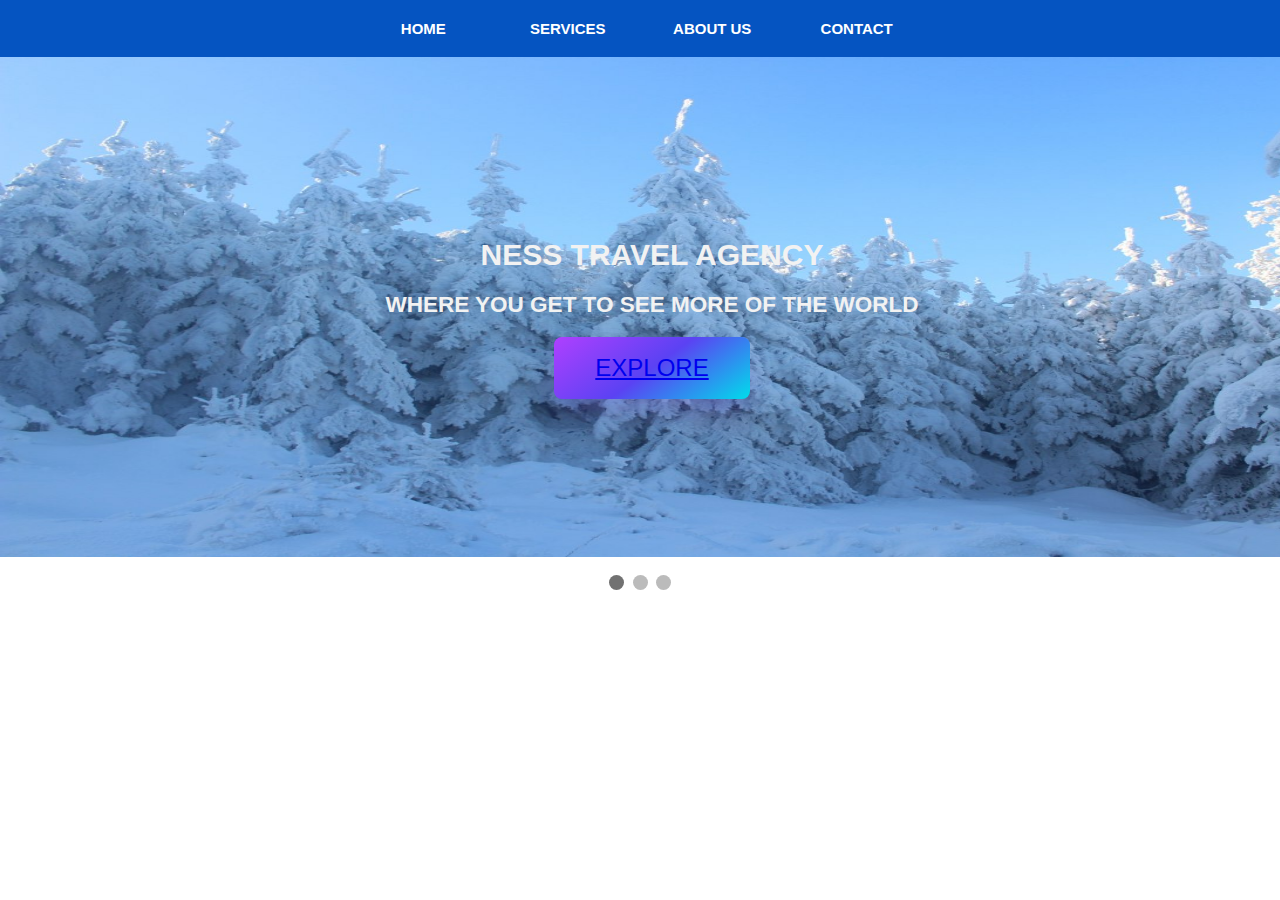
<file: Ness Travel Ageny/index.html>
<!DOCTYPE html>
<html lang="en">

<head>
    <meta charset="UTF-8">
    <meta http-equiv="X-UA-Compatible" content="IE=edge">
    <meta name="viewport" content="width=device-width, initial-scale=1.0">
    <meta name="viewport" content="initial-scale=1, maximum-scale=1">
    <title>ness Travel Agency</title>
    <link rel="stylesheet" href="style.css">
</head>

<body>
    <div class="nav">
        <ul>
            <li><a href="index.html">Home</a></li>
            <li><a href="next.html">Services</a></li>
            <li><a href="about.html">About Us</a></li>
            <li><a href="contact.html">Contact</a></li>
        </ul>
    </div>
    <div class="slideshow-container">

        <div class="mySlides fade">

            <img src="snow.jpg" style="width:1500px; height:500px;background-size: cover;">
            <div class="text">
                <h1>NESS TRAVEL AGENCY</h1>
                <h2>WHERE YOU GET TO SEE MORE OF THE WORLD</h2>
                <button class="button-01" role="button"><a href="next.html">EXPLORE</a></button></div>
        </div>

        <div class="mySlides fade">

            <img src="city.jpg" style="width:1500px; height:500px;background-size: cover; ">
            <div class="text 1">
                <h1>NESS TRAVEL AGENCY</h1>
                <h2>WHERE YOU GET TO SEE MORE OF THE WORLD</h2>
                <button class="button-01" role="button"><a href="next.html">EXPLORE</a></button>
            </div>
        </div>

        <div class="mySlides fade">

            <img src="sea-coast-water-rock-night-town-712501-pxhere.com.jpg" style="width:1500px; height:500px;background-size: cover;">
            <div class="text 2">
                <h1>NESS TRAVEL AGENCY</h1>
                <h2>WHERE YOU GET TO SEE MORE OF THE WORLD</h2>
                <button class="button-01" role="button"><a href="next.html">EXPLORE</a></button>
            </div>
        </div>

    </div>
    <br>

    <div style="text-align:center">
        <span class="dot"></span>
        <span class="dot"></span>
        <span class="dot"></span>
    </div>

    <script>
        let slideIndex = 0;
        showSlides();

        function showSlides() {
            let i;
            let slides = document.getElementsByClassName("mySlides");
            let dots = document.getElementsByClassName("dot");
            for (i = 0; i < slides.length; i++) {
                slides[i].style.display = "none";
            }
            slideIndex++;
            if (slideIndex > slides.length) {
                slideIndex = 1
            }
            for (i = 0; i < dots.length; i++) {
                dots[i].className = dots[i].className.replace(" active", "");
            }
            slides[slideIndex - 1].style.display = "block";
            dots[slideIndex - 1].className += " active";
            setTimeout(showSlides, 5000); // Change image every 2 seconds
        }
    </script>
    </div>




</body>

</html>
</file>
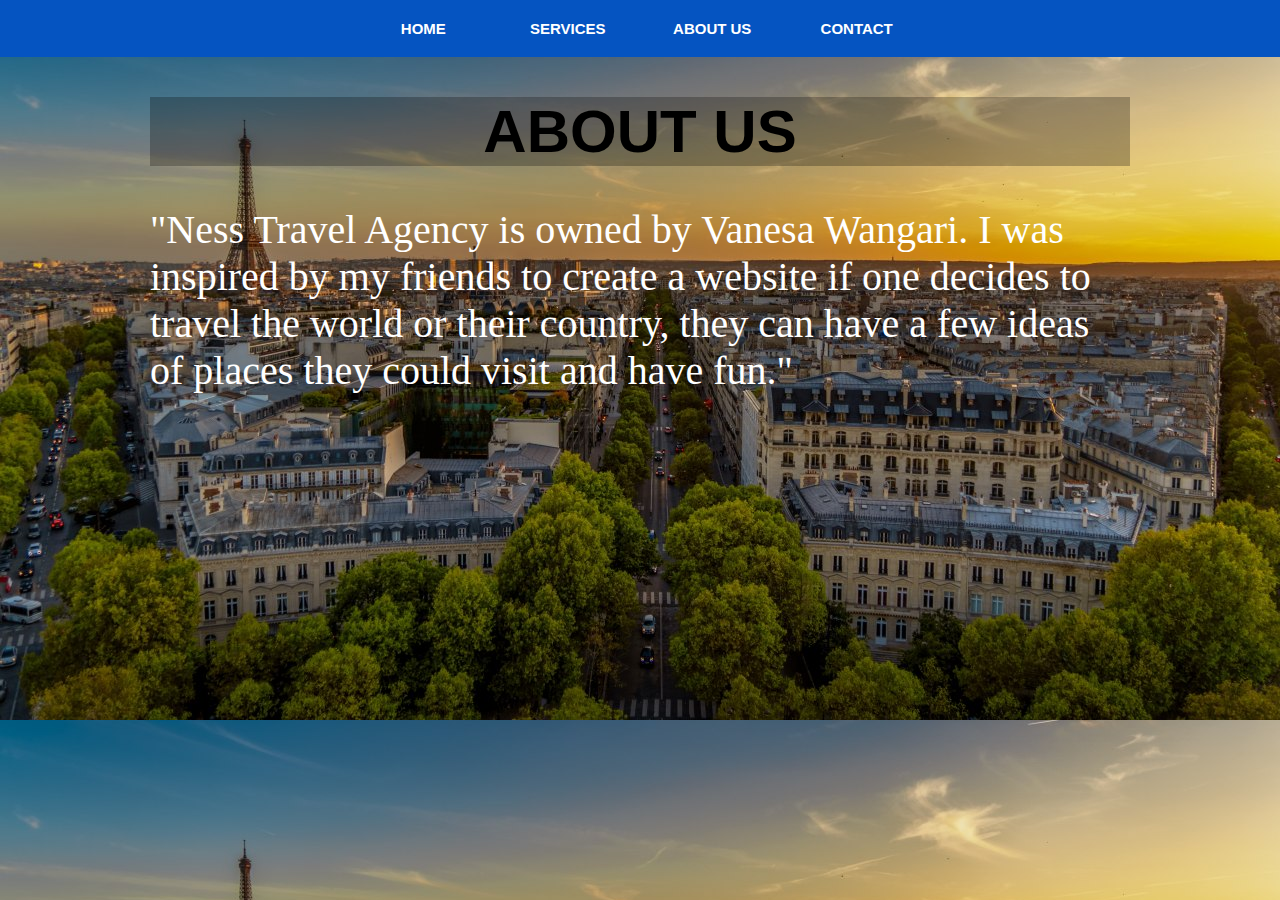
<file: Ness Travel Ageny/about.html>
<!DOCTYPE html>
<html lang="en">

<head>
    <meta charset="UTF-8">
    <meta http-equiv="X-UA-Compatible" content="IE=edge">
    <meta name="viewport" content="width=device-width, initial-scale=1.0">
    <title>Ness Travel Agency</title>
    <link rel="stylesheet" href="style.css">
    <style>
        body {
            background-image: url("city.jpg");
            background-size: cover;
        }
    </style>
</head>

<body>
    <div class="nav">
        <ul>
            <li><a href="index.html">Home</a></li>
            <li><a href="next.html">Services</a></li>
            <li><a href="about.html">About Us</a></li>
            <li><a href="contact.html">Contact</a></li>
        </ul>
    </div>
    <div class="about" style="margin: 25px 150px 75px;">
        <h1>ABOUT US</h1>
        <p>"Ness Travel Agency is owned by Vanesa Wangari. I was inspired by my friends to create a website if one decides to travel the world or their country, they can have a few ideas of places they could visit and have fun."</p>
    </div>



</body>

</html>
</file>
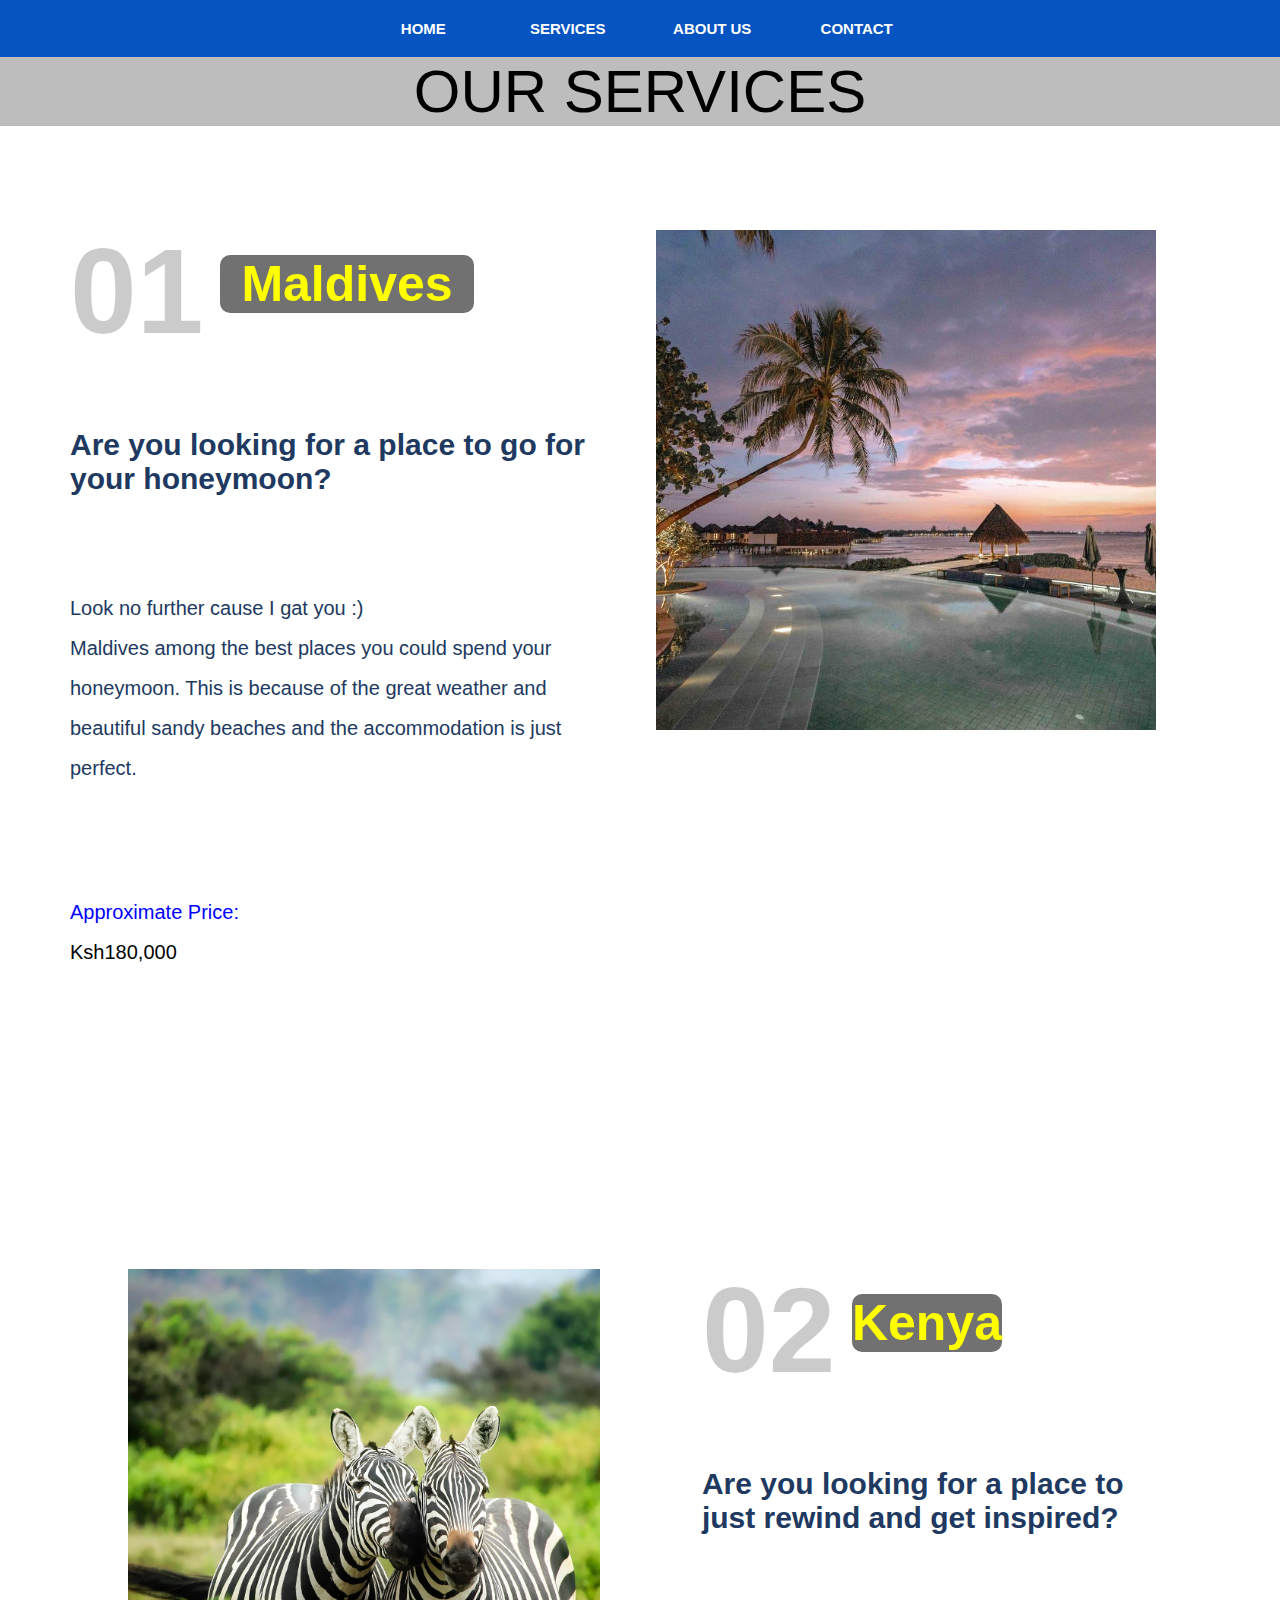
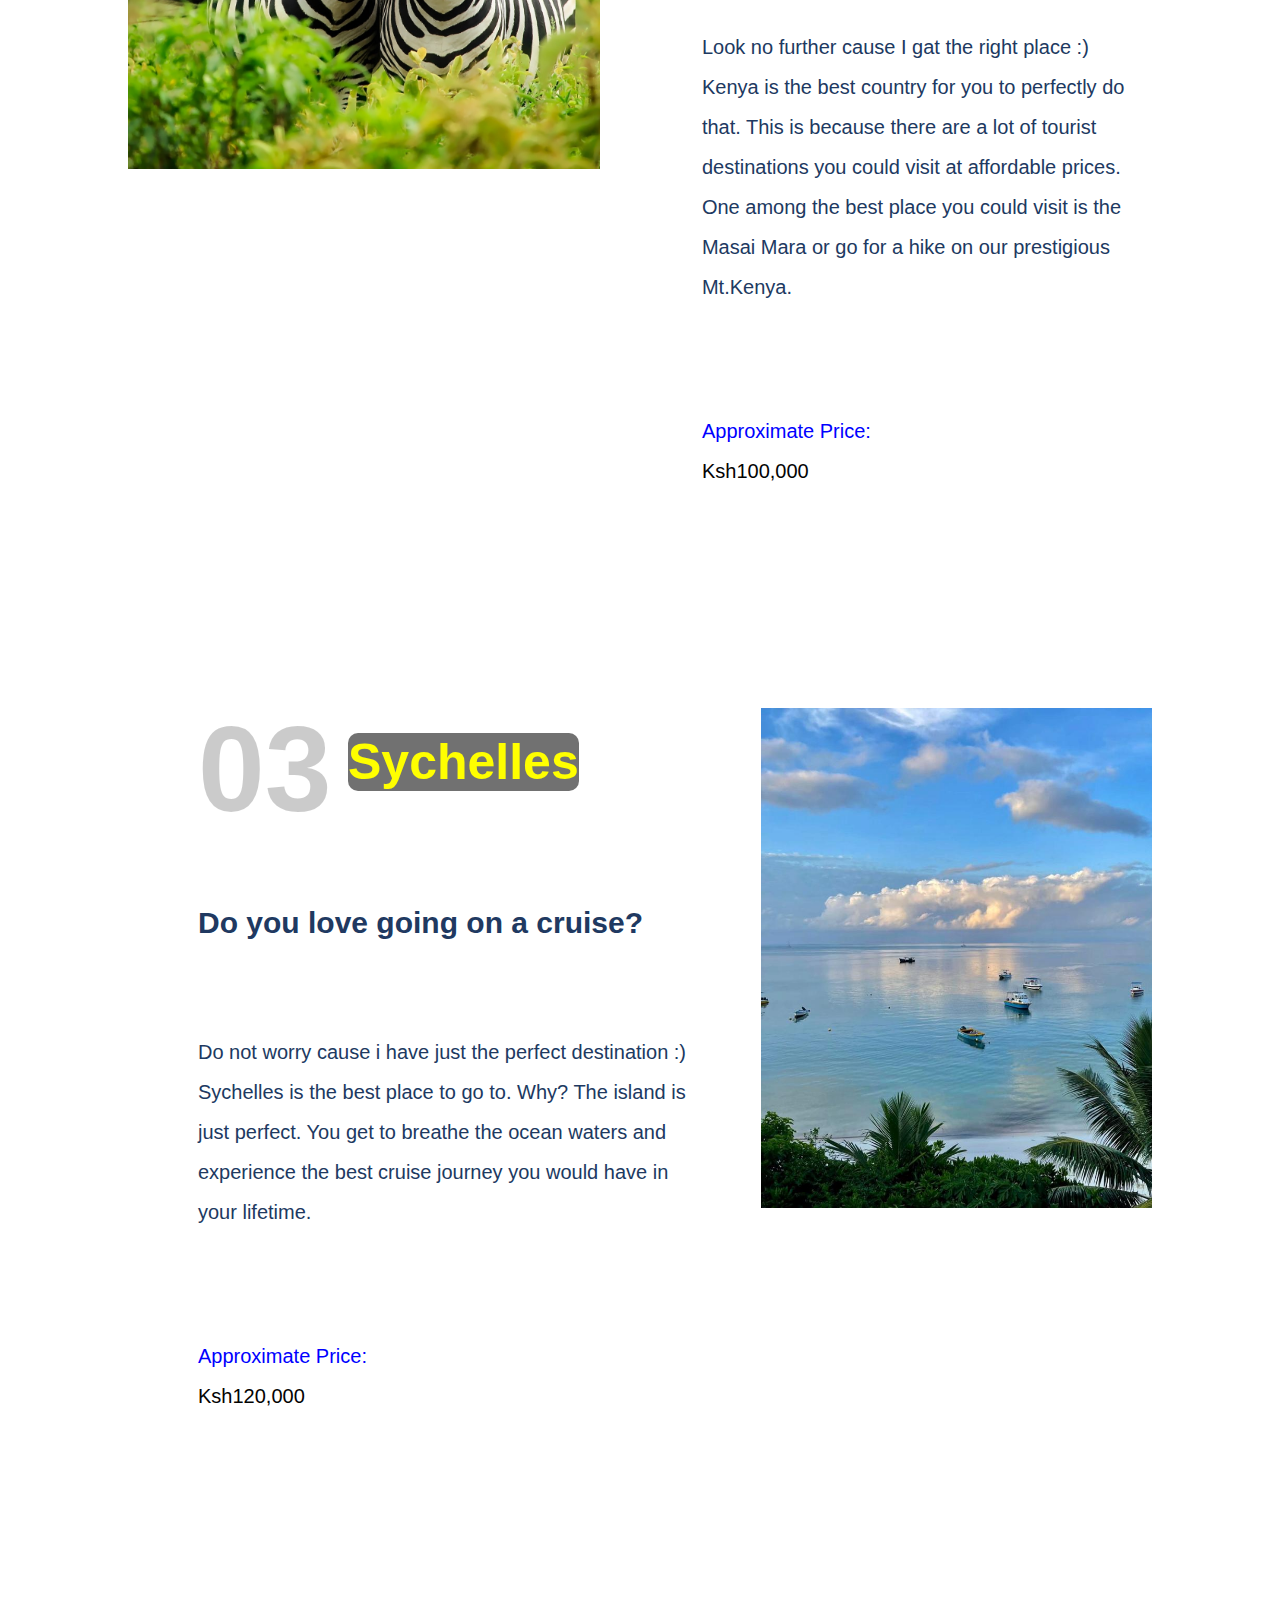
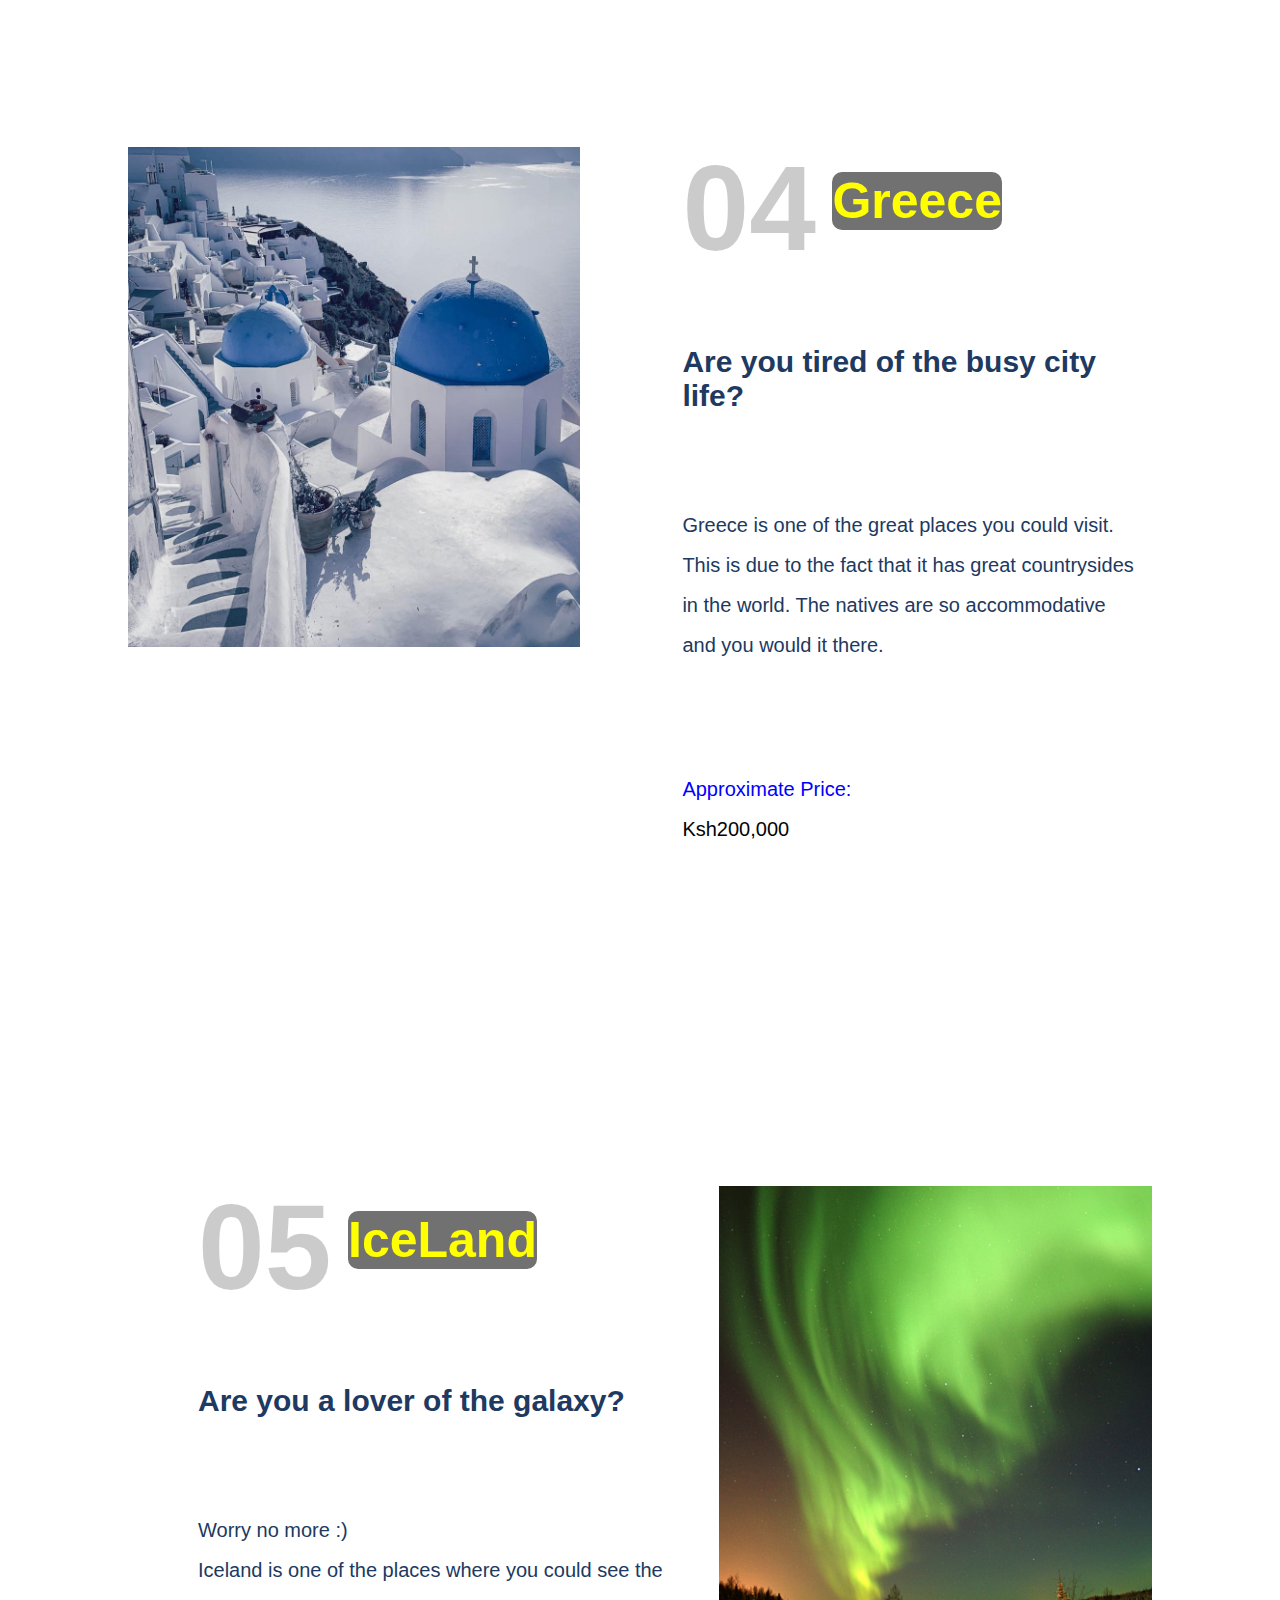
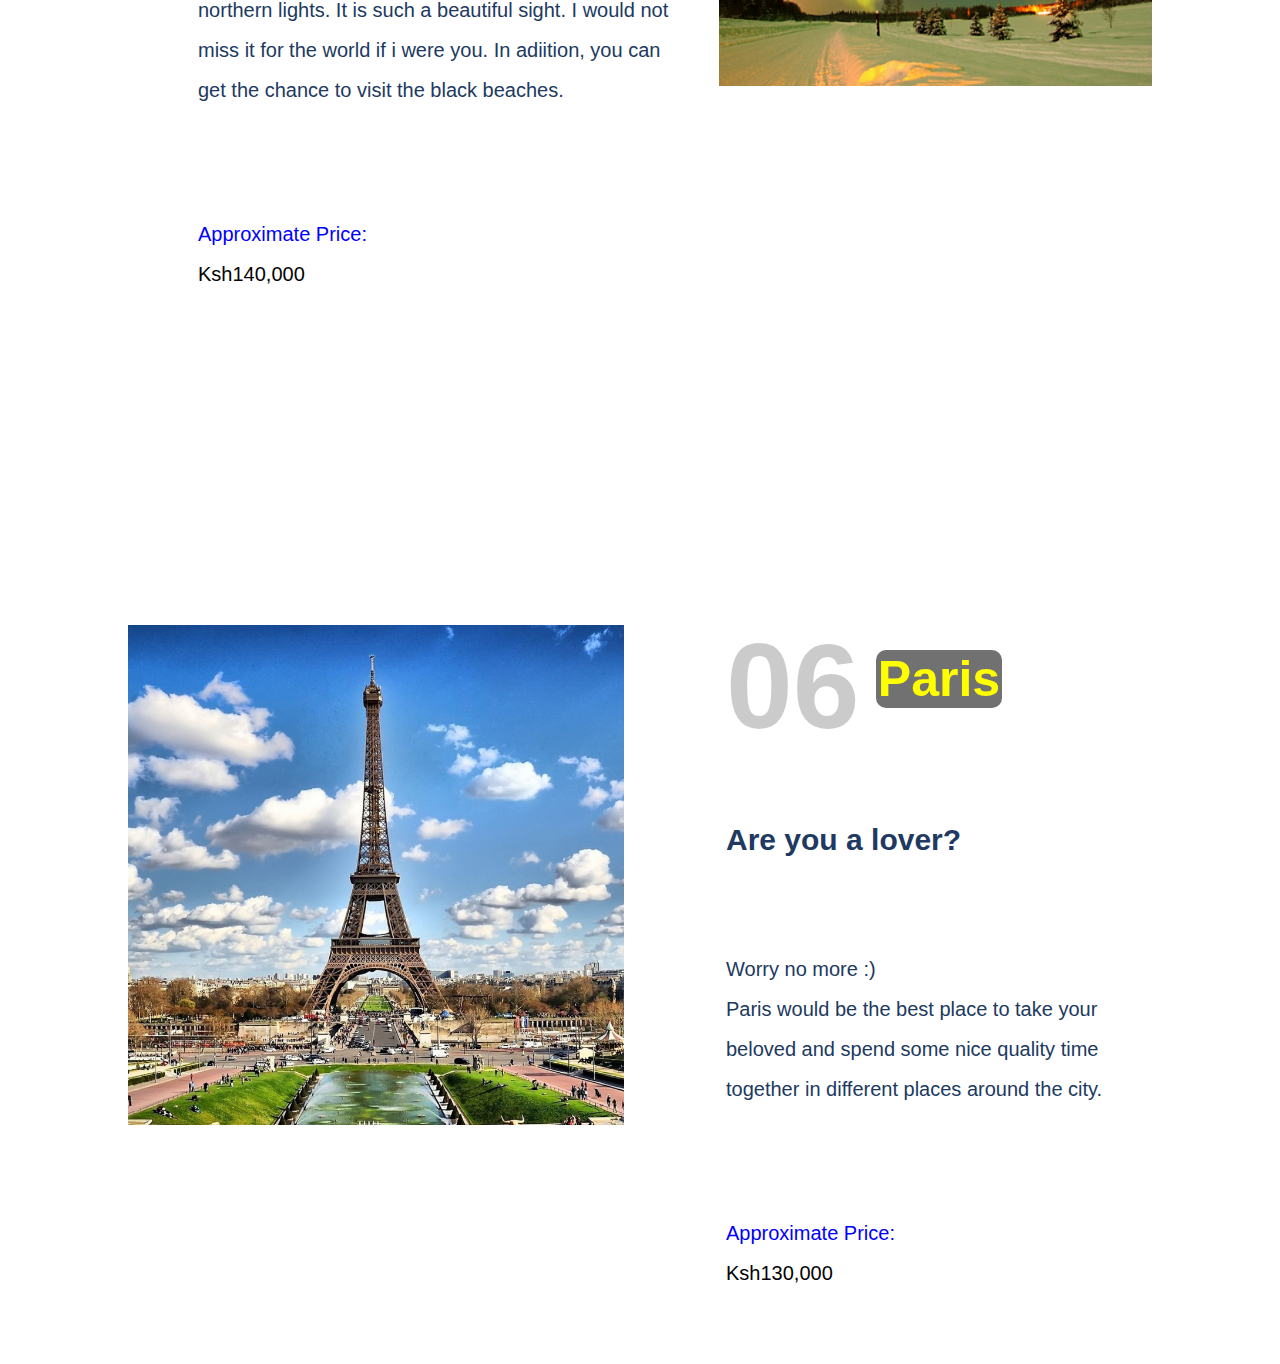
<file: Ness Travel Ageny/next.html>
<!DOCTYPE html>
<html lang="en">

<head>
    <meta charset="UTF-8">
    <meta http-equiv="X-UA-Compatible" content="IE=edge">
    <meta name="viewport" content="width=device-width, initial-scale=1.0">
    <meta name="viewport" content="initial-scale=1, maximum-scale=1">
    <title>Ness Travel Agency</title>
    <link rel="stylesheet" href="style.css">
</head>

<body>
    <div class="nav">
        <ul>
            <li><a href="index.html">Home</a></li>
            <li><a href="next.html">Services</a></li>
            <li><a href="about.html">About Us</a></li>
            <li><a href="contact.html">Contact</a></li>
        </ul>
    </div>
    <div class="services">OUR SERVICES</h1>
    </div>
    <main>
        <section class="travel" id="place-1" style="width: 100%">
            <div class="description">
                <h3 class="destination">Maldives</h3>
                <h4 style="font-size: 30px;">Are you looking for a place to go for your honeymoon?</h4>
                <p>
                    Look no further cause I gat you :)<br> Maldives among the best places you could spend your honeymoon. This is because of the great weather and beautiful sandy beaches and the accommodation is just perfect.
                </p>
                <p class="price-tag">
                    <span style="color: blue;">Approximate Price:</span><br /><span class="price">Ksh180,000</span>
                </p>
            </div>
            <div class="image">
                <img src="Maldives.jpg" alt="Maldives" style="height: 500px; width: 500px;" />
            </div>
        </section>
        <section class="travel" id="place-2" style="margin-top: 300px;">
            <div class="description">
                <h3 class="destination">Kenya</h3>
                <h4 style="font-size: 30px;">Are you looking for a place to just rewind and get inspired?</h4>
                <p>
                    Look no further cause I gat the right place :)<br>Kenya is the best country for you to perfectly do that. This is because there are a lot of tourist destinations you could visit at affordable prices. One among the best place you could
                    visit is the Masai Mara or go for a hike on our prestigious Mt.Kenya.
                </p>
                <p class="price-tag">
                    <span style="color: blue;">Approximate Price:</span><br /><span class="price">Ksh100,000</span>

                </p>

            </div>
            <div class="image">
                <img src="zebra.jpg" alt="zebra" style="height: 500px; width: 500px;" />
            </div>
        </section>
        <section class="travel" id="place-3" style="margin-top: 300px;">
            <div class="description">
                <h3 class="destination">Sychelles</h3>
                <h4 style="font-size: 30px;">Do you love going on a cruise?</h4>
                <p>
                    Do not worry cause i have just the perfect destination :)<br>Sychelles is the best place to go to. Why? The island is just perfect. You get to breathe the ocean waters and experience the best cruise journey you would have in your lifetime.
                </p>
                <p class="price-tag">
                    <span style="color: blue;">Approximate Price:</span><br /><span class="price">Ksh120,000</span>

                </p>
            </div>
            <div class="image">
                <img src="Sychelles.jpg" alt="sychelles" style="height: 500px; width: 500px;" />
            </div>
        </section>
        <section class="travel" id="place-4" style="margin-top: 300px;">
            <div class="description">
                <h3 class="destination">Greece</h3>
                <h4 style="font-size: 30px;">Are you tired of the busy city life?</h4>
                <p>
                    Greece is one of the great places you could visit. This is due to the fact that it has great countrysides in the world. The natives are so accommodative and you would it there.
                </p>
                <p class="price-tag">
                    <span style="color: blue;">Approximate Price:</span><br /><span class="price">Ksh200,000</span>

                </p>
            </div>
            <div class="image">
                <img src="Greece.jpg" alt="greece" style="height: 500px; width: 500px;" />
            </div>
        </section>
        <section class="travel" id="place-5" style="margin-top: 300px;">
            <div class="description">
                <h3 class="destination">IceLand</h3>
                <h4 style="font-size: 30px;">Are you a lover of the galaxy?</h4>
                <p>
                    Worry no more :)<br>Iceland is one of the places where you could see the northern lights. It is such a beautiful sight. I would not miss it for the world if i were you. In adiition, you can get the chance to visit the black beaches.
                </p>
                <p class="price-tag">
                    <span style="color: blue;">Approximate Price:</span><br /><span class="price">Ksh140,000</span>

                </p>
            </div>
            <div class="image">
                <img src="Nothernlights.jpg" alt="iceland" style="height: 500px; width: 500px;" />
            </div>
        </section>
        <section class="travel" id="place-6" style="margin-top: 300px;">
            <div class="description">
                <h3 class="destination">Paris</h3>
                <h4 style="font-size: 30px;">Are you a lover?</h4>
                <p>
                    Worry no more :)<br>Paris would be the best place to take your beloved and spend some nice quality time together in different places around the city.
                </p>
                <p class="price-tag">
                    <span style="color: blue;">Approximate Price:</span><br /><span class="price">Ksh130,000</span>

                </p>
            </div>
            <div class="image">
                <img src="paris.jpg" alt="paris" style="height: 500px; width: 500px;" />
            </div>
        </section>
    </main>
    <script src="scripts/toCart.js"></script>
    <script src="scripts/header.js"></script>


</body>

</html>
</file>
<file: Ness Travel Ageny/style.css>
body {
    margin: 0;
    font-family: Arial, Helvetica, sans-serif;
    background-color: rgb(255, 255, 255);
}


/*navigation bar*/

.nav ul {
    list-style: none;
    background: #0554c1;
    padding: 0;
    margin: 0;
    text-align: center;
}

.nav li {
    display: inline-block;
}

.nav a {
    text-decoration: none;
    color: #fff;
    width: 100px;
    display: block;
    padding: 20px 20px;
    font-size: 15px;
    text-transform: uppercase;
    font-weight: bold;
    text-align: center;
}

ul li:hover {
    background-color: #111;
}


/*Home page*/


/*HomePage Slideshow design*/

.mySlides {
    display: none;
}

img {
    vertical-align: middle;
}


/* Slideshow container */

.slideshow-container {
    position: relative;
}


/* Caption text */

.text {
    color: #f2f2f2;
    font-size: 15px;
    padding: 8px 12px;
    position: absolute;
    bottom: 150px;
    width: 100%;
    text-align: center;
}


/* The dots/bullets/indicators */

.dot {
    height: 15px;
    width: 15px;
    margin: 0 2px;
    background-color: #bbb;
    border-radius: 50%;
    display: inline-block;
    transition: background-color 0.6s ease;
    -webkit-transition: background-color 0.6s ease;
    -moz-transition: background-color 0.6s ease;
    -ms-transition: background-color 0.6s ease;
    -o-transition: background-color 0.6s ease;
}

.active {
    background-color: #717171;
}


/* Fading animation */

.fade {
    animation-name: fade;
    animation-duration: 1.5s;
}

@keyframes fade {
    from {
        opacity: .4
    }
    to {
        opacity: 1
    }
}


/* On smaller screens, decrease text size */

@media only screen and (max-width: 300px) {
    .text {
        font-size: 11px
    }
}


/*Home button style*/

.button-01 {
    align-items: center;
    background-image: linear-gradient(144deg, #AF40FF, #5B42F3 50%, #00DDEB);
    border: 0;
    border-radius: 8px;
    box-shadow: rgba(151, 65, 252, 0.2) 0 15px 30px -5px;
    box-sizing: border-box;
    color: #FFFFFF;
    display: flex;
    font-family: Phantomsans, sans-serif;
    font-size: 20px;
    justify-content: center;
    line-height: 1em;
    max-width: 100%;
    min-width: 140px;
    padding: 19px 24px;
    text-decoration: none;
    user-select: none;
    -webkit-user-select: none;
    touch-action: manipulation;
    white-space: nowrap;
    cursor: pointer;
    margin: auto;
}

.button-01:active,
.button-01:hover {
    outline: 0;
}

@media (min-width: 768px) {
    .button-01 {
        font-size: 24px;
        min-width: 196px;
    }
}


/*Services*/


/*services design*/

.services {
    background-color: rgba(0, 0, 0, 0.259);
    text-align: center;
    position: relative;
    margin-bottom: 40px;
    background-size: 100%;
    color: rgb(0, 0, 0);
    font-size: 60px;
}

.travel,
.pop-up {
    width: 80%;
    max-height: 75vh;
    margin: auto;
    padding-top: 4rem;
    display: grid;
    grid-template-columns: repeat(2, 1fr);
    grid-gap: 2rem;
    position: relative;
}

.image,
.pop-img {
    overflow: hidden;
    max-height: 500px;
    max-width: 500px;
}

.image img {
    object-fit: cover;
    object-position: center;
}

.description {
    display: flex;
    flex-direction: column;
    color: #203961;
    margin-left: 70px;
}

.description:after {
    content: "00";
    position: absolute;
    font-size: 120px;
    font-weight: 800;
    top: 3.5rem;
    color: #030303;
    opacity: 0.2;
    z-index: -1;
}

.description p {
    line-height: 2.5rem;
    padding: 2rem 1rem 2rem 0;
    font-size: 20px;
}

h3 {
    background-color: #717171;
    background-size: contain;
    text-align: center;
    color: yellow;
    font-size: 50px;
    font-family: Arial, Helvetica, sans-serif;
    border-radius: 10px;
    -webkit-border-radius: 10px;
    -moz-border-radius: 10px;
    -ms-border-radius: 10px;
    -o-border-radius: 10px;
    margin: 25px 150px 75px;
}

.price {
    color: #030303;
}

.travel:nth-of-type(even) .description {
    order: 2;
}

.travel:last-of-type {
    margin-bottom: 4rem;
}


/*travel destinations*/

#travel-1 .description::after,
#place-1 .description::after {
    content: "01";
}

#travel-2 .description::after,
#place-2 .description::after {
    content: "02";
}

#travel-3 .description::after,
#place-3 .description::after {
    content: "03";
}

#travel-4 .description::after,
#place-4 .description::after {
    content: "04";
}

#travel-5 .description::after,
#place-5 .description::after {
    content: "05";
}

#travel-6 .description::after,
#place-6 .description::after {
    content: "06";
}


/*About Us*/

.about h1 {
    background-color: rgba(0, 0, 0, 0.259);
    text-align: center;
    position: relative;
    margin-bottom: 40px;
    background-size: 100%;
    color: rgb(0, 0, 0);
    font-size: 60px;
}

.about p {
    color: rgb(255, 255, 255);
    font-size: 40px;
    font-family: cursive;
}


/*Contact*/


/*Icons style for Contact */

.cont h1 {
    font-size: 30px;
    color: black;
}

.cont h4 {
    font-family: cursive;
}

.fa {
    padding: 15px;
    font-size: 30px;
    width: 30px;
    text-align: center;
    text-decoration: none;
    margin: 5px 2px;
    border-radius: 50%;
}

.fa:hover {
    opacity: 0.7;
}

.fa-linkedin {
    background: #007bb5;
    color: white;
}

.fa-pinterest {
    background: #cb2027;
    color: white;
}

.fa-twitter {
    background: #55ACEE;
    color: white;
}


/* email Styles for Contact*/

.container {
    width: 80%;
    height: 70%;
    background-repeat: none;
    background-size: cover;
    background-position: center;
    background-attachment: fixed;
    display: flex;
    align-items: center;
    justify-content: center;
}

form {
    background: #cbaa;
    display: flex;
    flex-direction: column;
    padding: 2vh 4vw;
    width: 90%;
    max-width: 400px;
    border-radius: 10px;
}

form h3 {
    font-size: 2em;
    display: flex;
    align-items: center;
    justify-content: center;
    color: green;
    font-weight: 800;
    margin-bottom: 20px;
}

form i {
    margin-right: 10px;
}

form i:hover {
    color: red;
}

form input,
form textarea {
    border: 0;
    margin: 10px 0;
    padding: 20px;
    outline: none;
    background: #f5f5f5;
    font-size: 16px;
    border-radius: 10px;
}

form button {
    color: white;
    padding: 15px;
    font-size: 18px;
    background: red;
    border-radius: 20px;
    outline: none;
    cursor: pointer;
    width: 150px;
    margin: 20px auto 0;
}

form button:hover {
    color: white;
    background: green;
}
</file>
